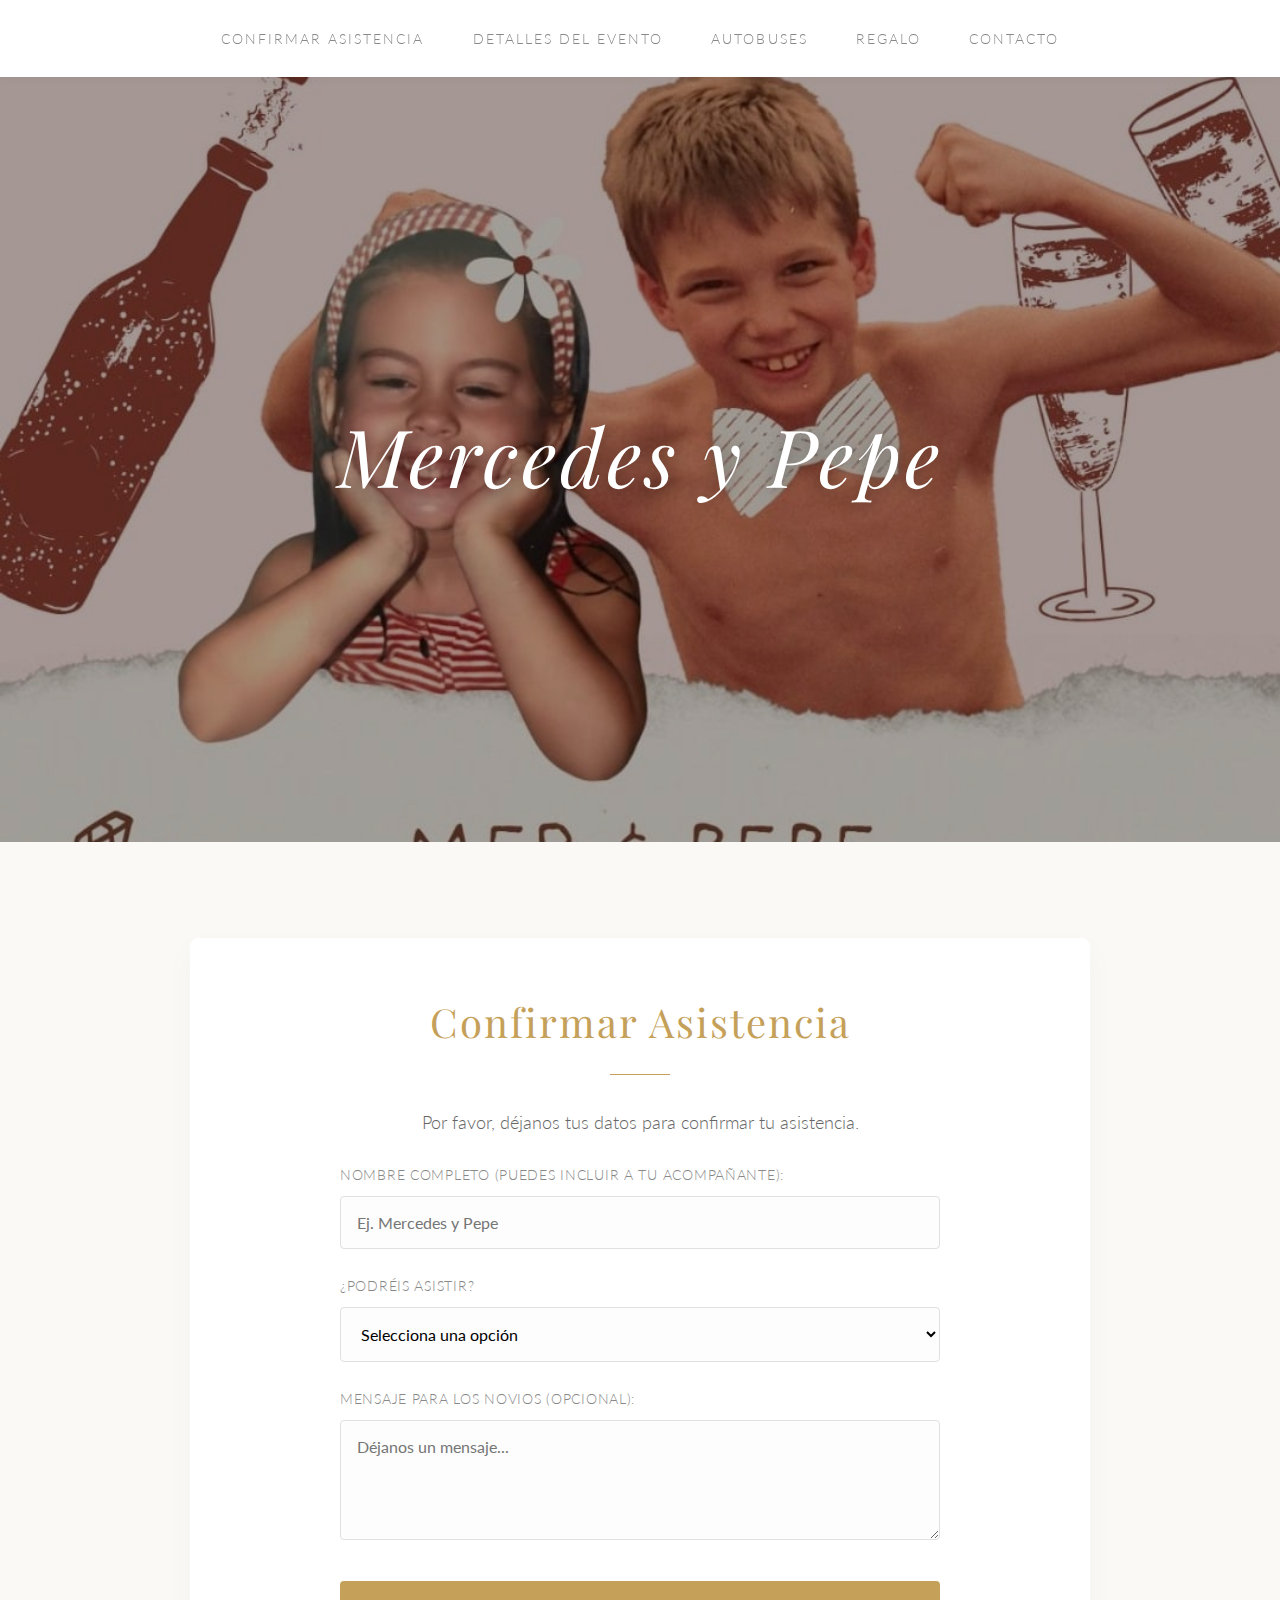
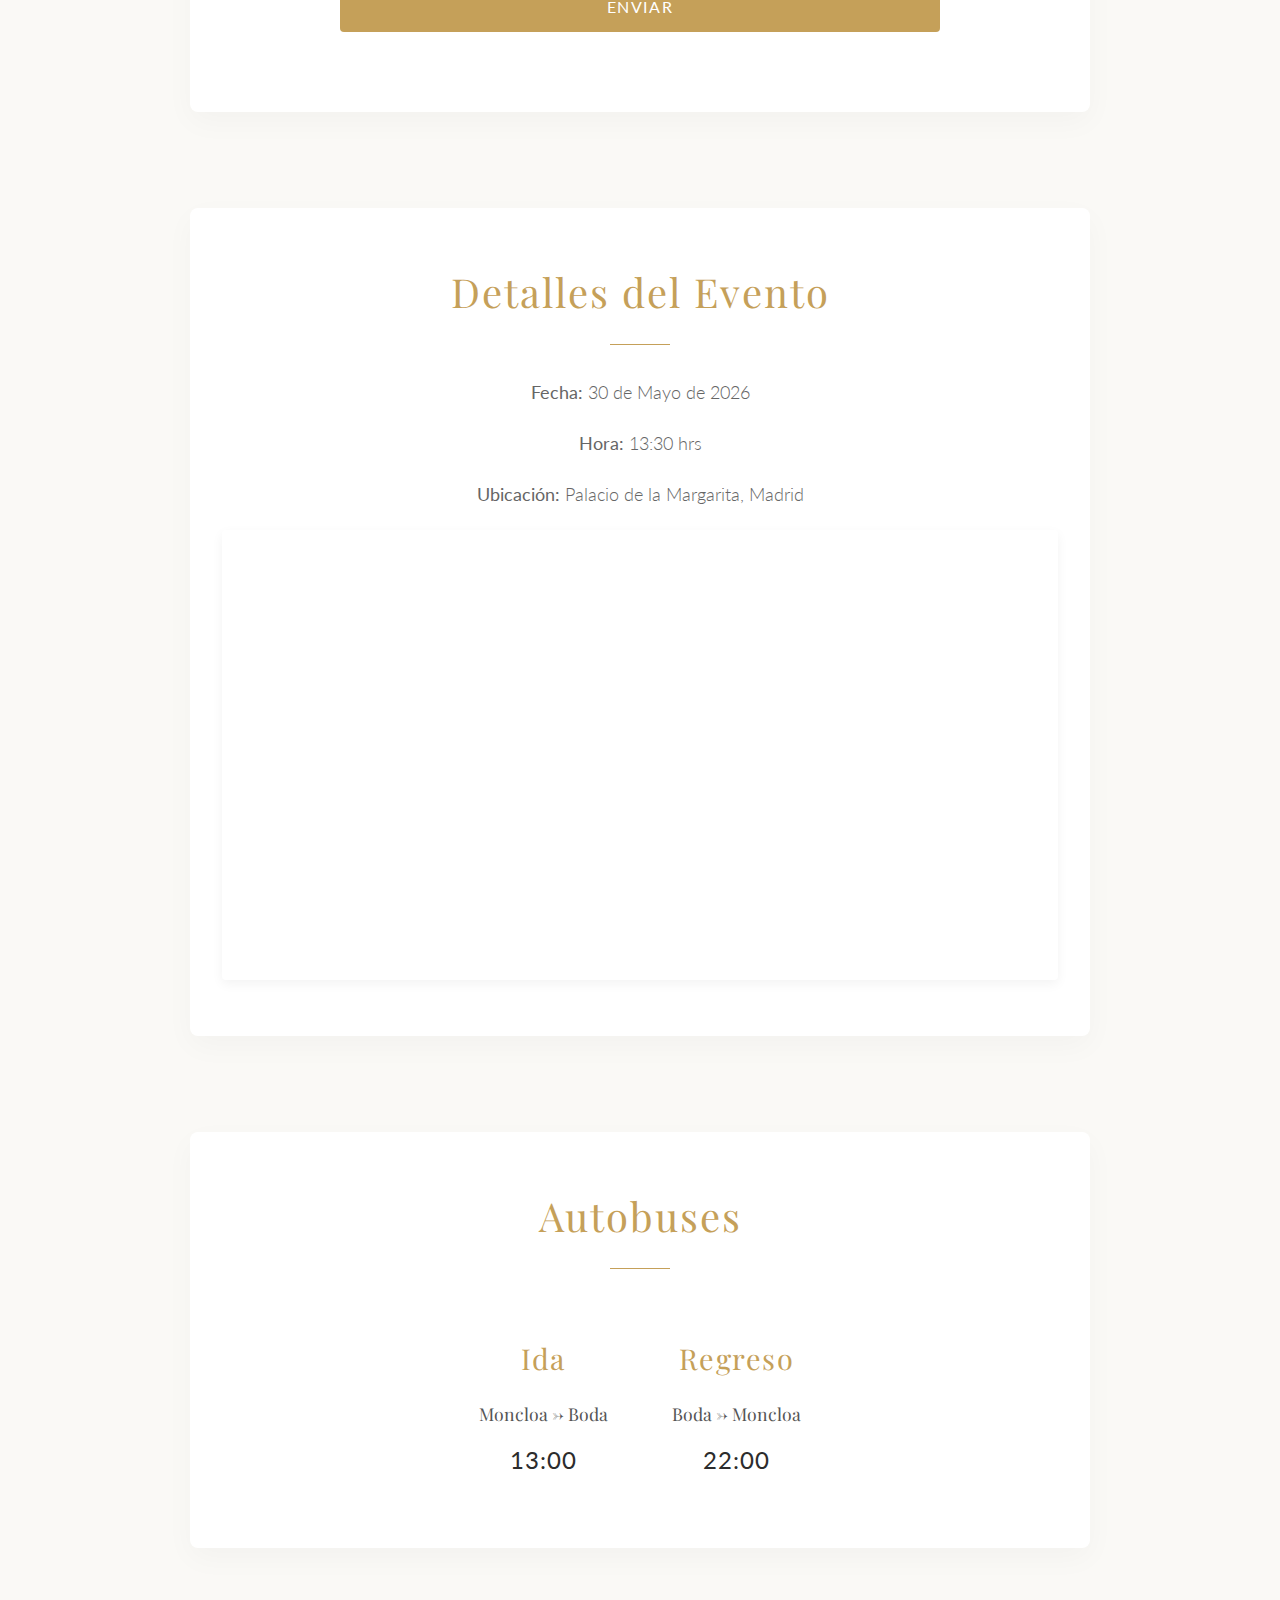
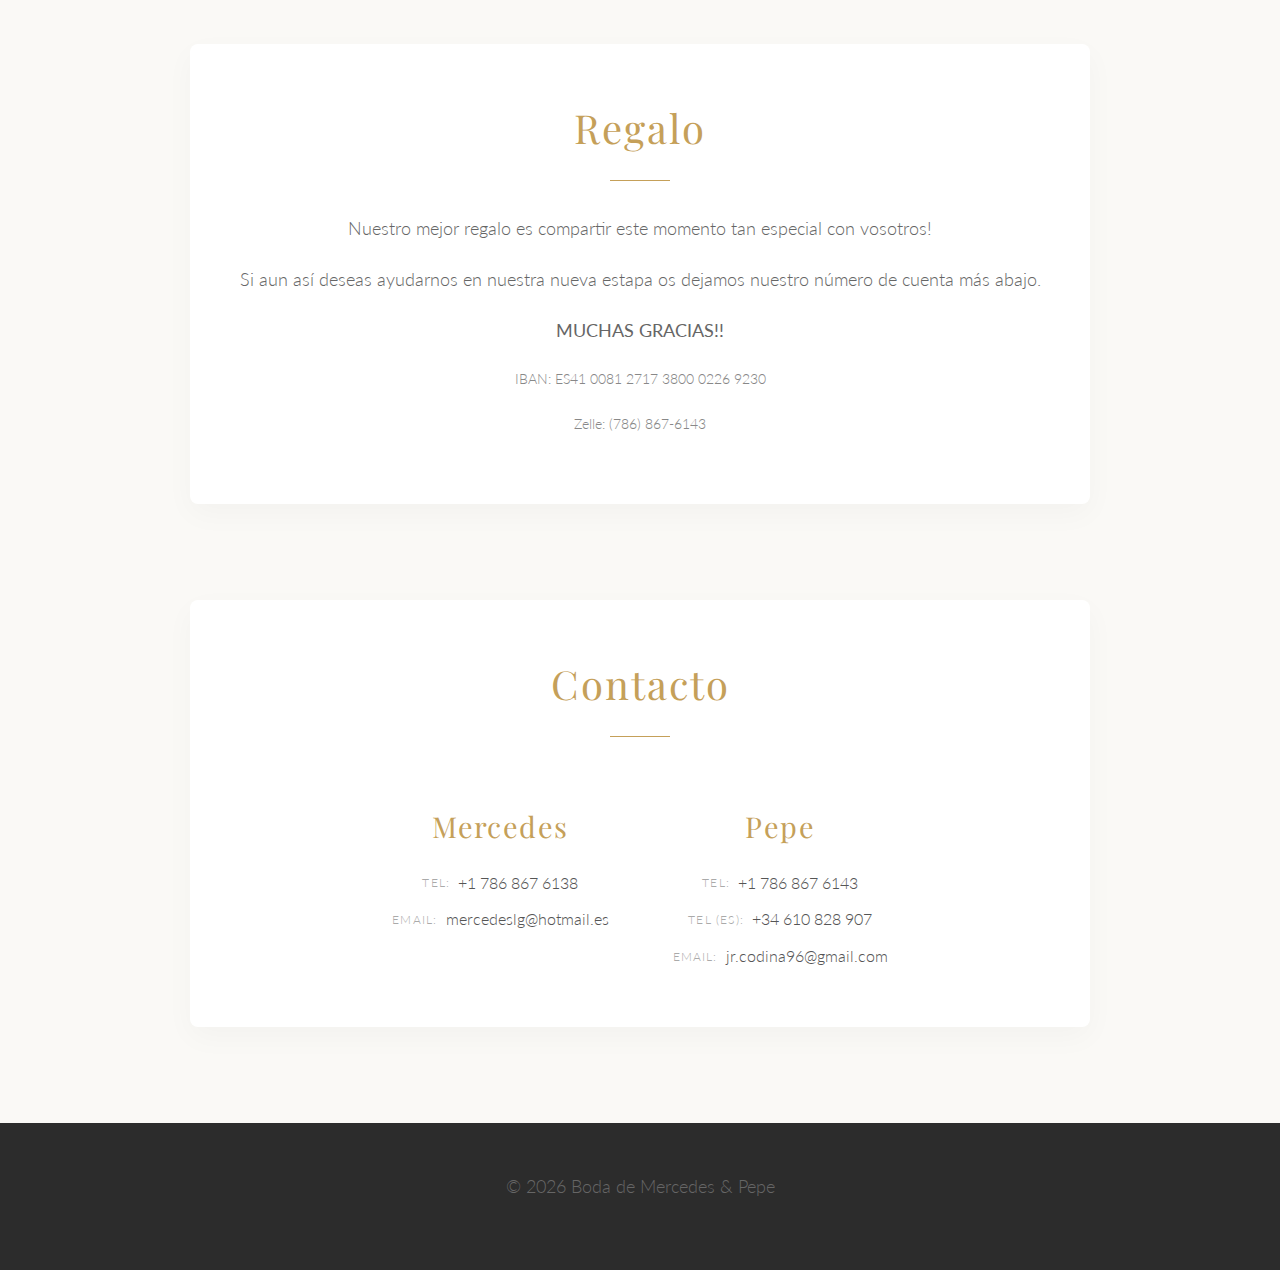
<file: index.html>
<!DOCTYPE html>
<html lang="es">

<head>
  <meta charset="UTF-8" />
  <meta name="viewport" content="width=device-width, initial-scale=1.0" />
  <title>Boda de Mercedes y Pepe</title>
  <link rel="stylesheet" href="style.css" />
</head>

<body>
  <nav class="menu-nav">
    <ul>
      <li><a href="#rsvp">Confirmar Asistencia</a></li>
      <li><a href="#detalles">Detalles del Evento</a></li>
      <li><a href="#autobuses">Autobuses</a></li>
      <li><a href="#regalos">Regalo</a></li>
      <li><a href="#contacto">Contacto</a></li>
    </ul>
  </nav>

  <header id="inicio" class="hero">
    <h1>Mercedes y Pepe</h1>
  </header>

  <section id="rsvp" class="rsvp">
    <h2>Confirmar Asistencia</h2>
    <p>Por favor, déjanos tus datos para confirmar tu asistencia.</p>
    <form id="form-rsvp">
      <label for="nombre">Nombre Completo (puedes incluir a tu acompañante):</label>
      <input type="text" id="nombre" name="nombre" placeholder="Ej. Mercedes y Pepe" required />

      <label for="asistencia">¿Podréis asistir?</label>
      <select id="asistencia" name="asistencia" required>
        <option value="">Selecciona una opción</option>
        <option value="Sí">¡Sí, allí estaremos!</option>
        <option value="No">Lamentablemente no podremos ir</option>
      </select>

      <label for="mensaje">Mensaje para los novios (opcional):</label>
      <textarea id="mensaje" name="mensaje" placeholder="Déjanos un mensaje..."></textarea>

      <button type="submit">Enviar</button>
    </form>
    <p id="respuesta-form"></p>
  </section>

  <section id="detalles" class="detalles">
    <h2>Detalles del Evento</h2>
    <p><strong>Fecha:</strong> 30 de Mayo de 2026</p>
    <p><strong>Hora:</strong> 13:30 hrs</p>
    <p><strong>Ubicación:</strong> Palacio de la Margarita, Madrid</p>
    <iframe
      src="https://www.google.com/maps/embed?pb=!1m18!1m12!1m3!1d3027.6519702709465!2d-3.984075499999999!3d40.63755659999999!2m3!1f0!2f0!3f0!3m2!1i1024!2i768!4f13.1!3m3!1m2!1s0xd4177c2ade90e81%3A0x2348925ba89d79dd!2sPalacio%20de%20la%20Margarita!5e0!3m2!1sen!2sus!4v1738038029920!5m2!1sen!2sus"
      width="600" height="450" style="border:0;" allowfullscreen="" loading="lazy"
      referrerpolicy="no-referrer-when-downgrade"></iframe>
  </section>

  <section id="autobuses" class="autobuses">
    <h2>Autobuses</h2>
    <div class="autobuses-grid">
      <div class="autobus-item">
        <h3>Ida</h3>
        <p class="route">Moncloa &rarr; Boda</p>
        <p class="time">13:00</p>
      </div>
      <div class="autobus-item">
        <h3>Regreso</h3>
        <p class="route">Boda &rarr; Moncloa</p>
        <p class="time">22:00</p>
      </div>
    </div>
  </section>

  <section id="regalos" class="regalos">
    <h2>Regalo</h2>
    <p>Nuestro mejor regalo es compartir este momento tan especial con vosotros! </p>
    <p>Si aun así deseas ayudarnos en nuestra nueva estapa os dejamos nuestro número de cuenta más abajo.</p>
    <p><strong>MUCHAS GRACIAS!!</strong></p>

    <p class="dato">IBAN: ES41 0081 2717 3800 0226 9230</p>
    <p class="dato">Zelle: (786) 867-6143</p>
  </section>

  <section id="contacto" class="contacto">
    <h2>Contacto</h2>
    <div class="contacto-grid">
      <div class="contact-person">
        <h3>Mercedes</h3>
        <p><span class="label">Tel:</span> <a href="tel:+17868676138">+1 786 867 6138</a></p>
        <p><span class="label">Email:</span> <a href="mailto:mercedeslg@hotmail.es">mercedeslg@hotmail.es</a></p>
      </div>
      <div class="contact-person">
        <h3>Pepe</h3>
        <p><span class="label">Tel:</span> <a href="tel:+17868676143">+1 786 867 6143</a></p>
        <p><span class="label">Tel (ES):</span> <a href="tel:+34610828907">+34 610 828 907</a></p>
        <p><span class="label">Email:</span> <a href="mailto:jr.codina96@gmail.com">jr.codina96@gmail.com</a></p>
      </div>
    </div>
  </section>


  <footer class="footer">
    <p>&copy; 2026 Boda de Mercedes & Pepe</p>
  </footer>

  <script src="interactive.js"></script>
</body>


</html>
</file>
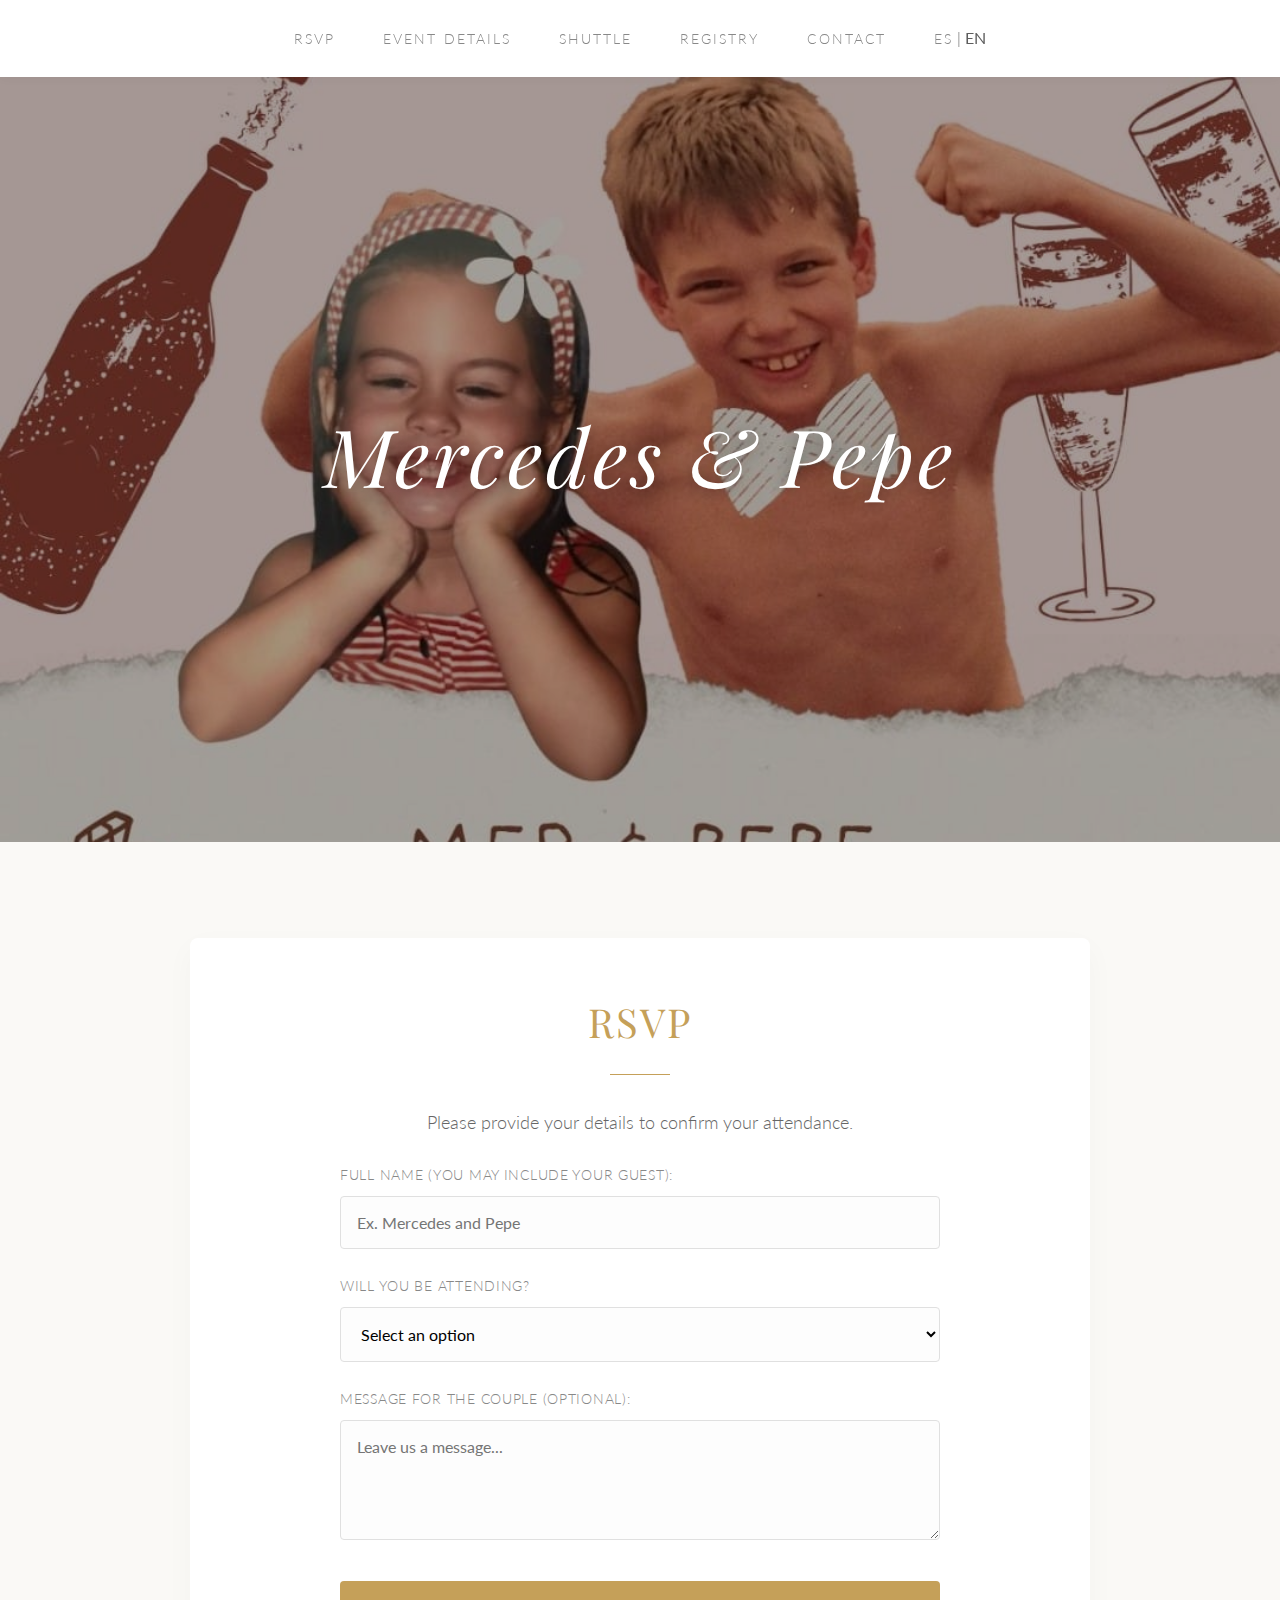
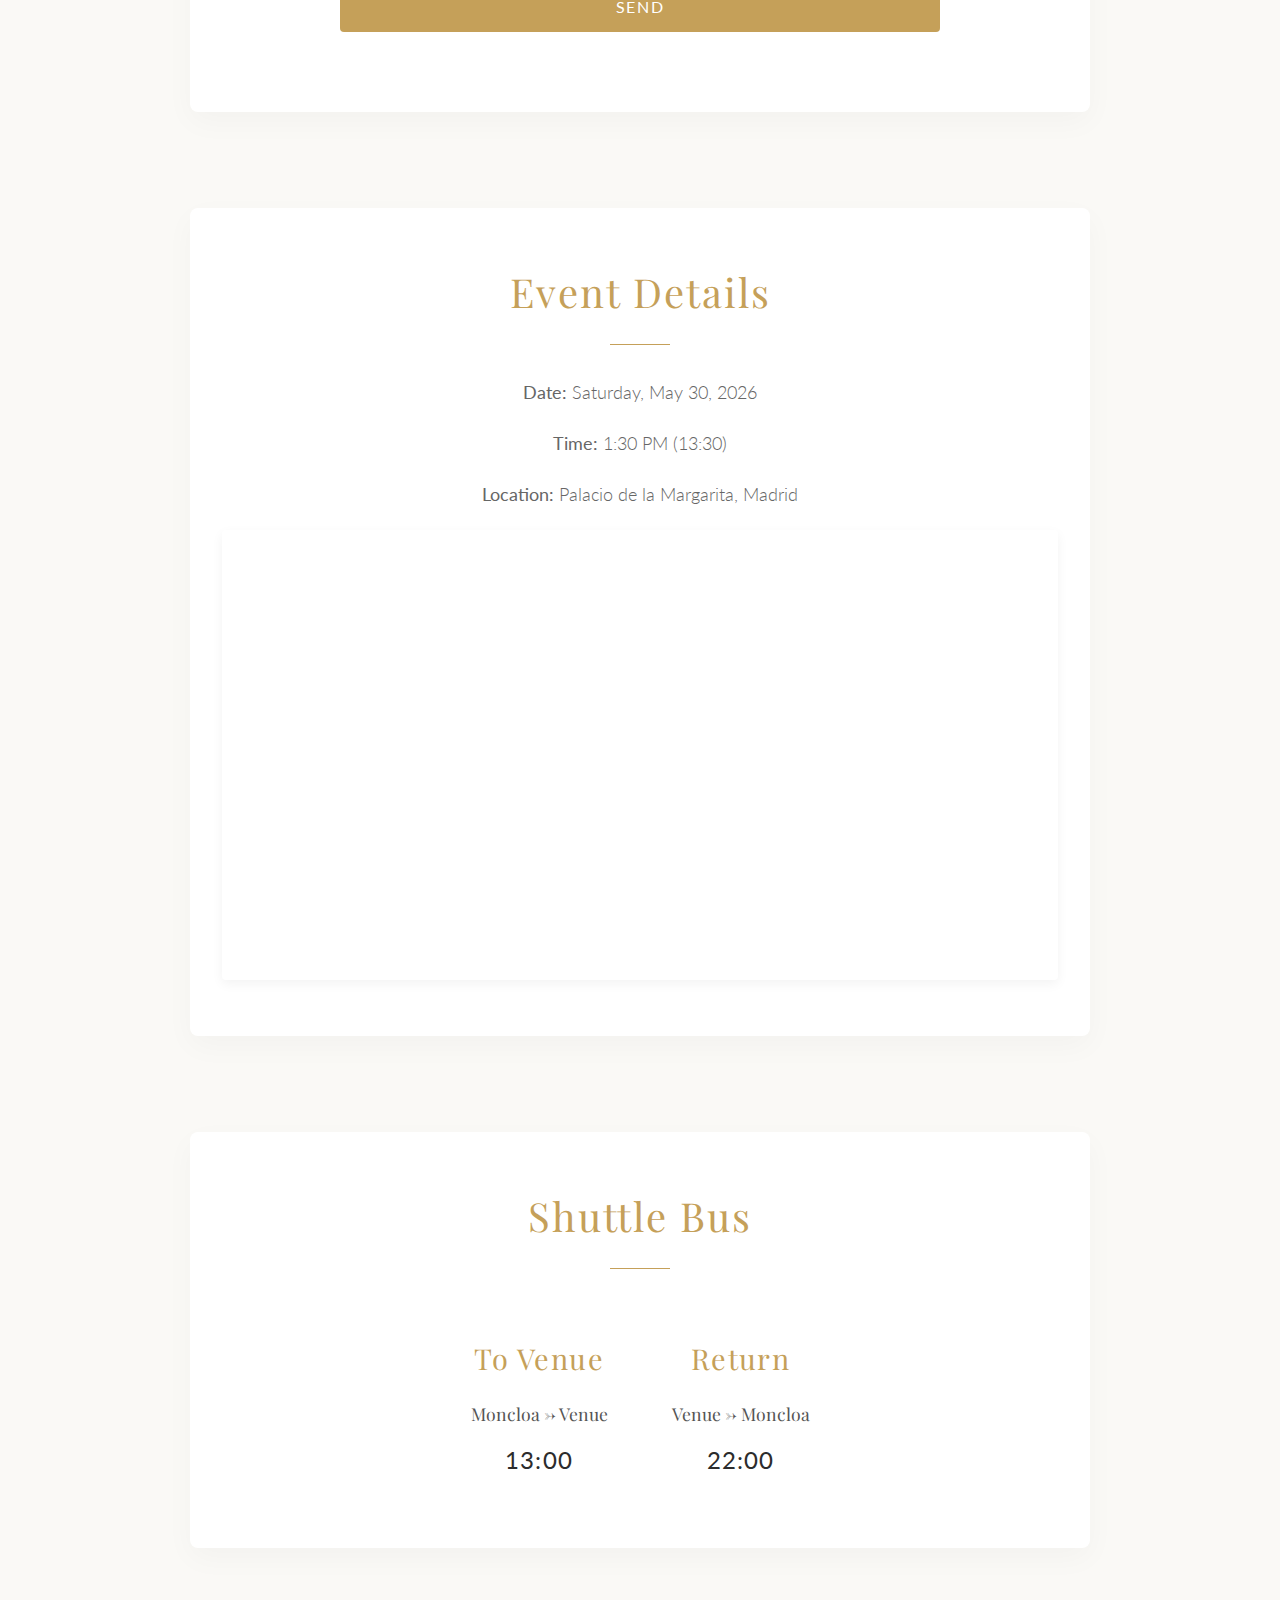
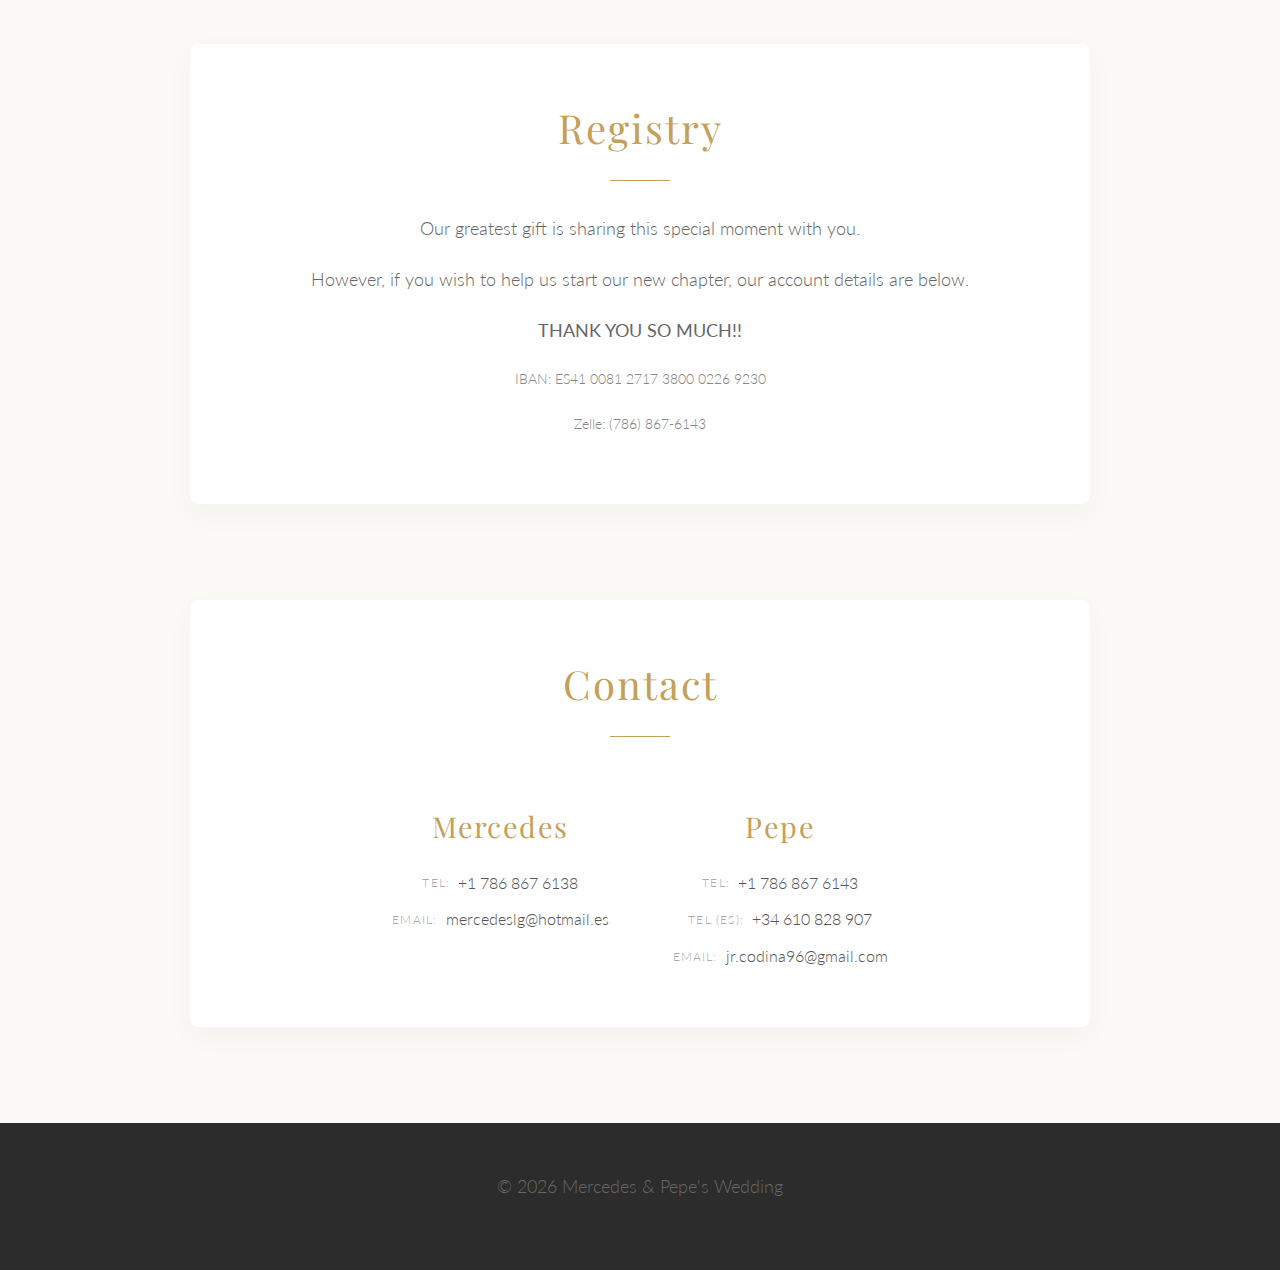
<file: en/index.html>
<!DOCTYPE html>
<html lang="en">

<head>
    <meta charset="UTF-8" />
    <meta name="viewport" content="width=device-width, initial-scale=1.0" />
    <title>Mercedes & Pepe's Wedding</title>
    <link rel="stylesheet" href="../style.css" />
</head>

<body>
    <nav class="menu-nav">
        <ul>
            <li><a href="#rsvp">RSVP</a></li>
            <li><a href="#detalles">Event Details</a></li>
            <li><a href="#autobuses">Shuttle</a></li>
            <li><a href="#regalos">Registry</a></li>
            <li><a href="#contacto">Contact</a></li>
            <li class="lang-switch"><a href="../index.html">ES</a> | <strong>EN</strong></li>
        </ul>
    </nav>

    <header id="inicio" class="hero">
        <h1>Mercedes & Pepe</h1>
    </header>

    <section id="rsvp" class="rsvp">
        <h2>RSVP</h2>
        <p>Please provide your details to confirm your attendance.</p>
        <form id="form-rsvp">
            <label for="nombre">Full Name (you may include your guest):</label>
            <input type="text" id="nombre" name="nombre" placeholder="Ex. Mercedes and Pepe" required />

            <label for="asistencia">Will you be attending?</label>
            <select id="asistencia" name="asistencia" required>
                <option value="">Select an option</option>
                <option value="Sí">Yes, we will be there!</option>
                <option value="No">Regrettably, we cannot attend</option>
            </select>

            <label for="mensaje">Message for the couple (optional):</label>
            <textarea id="mensaje" name="mensaje" placeholder="Leave us a message..."></textarea>

            <button type="submit">Send</button>
        </form>
        <p id="respuesta-form"></p>
    </section>

    <section id="detalles" class="detalles">
        <h2>Event Details</h2>
        <p><strong>Date:</strong> Saturday, May 30, 2026</p>
        <p><strong>Time:</strong> 1:30 PM (13:30)</p>
        <p><strong>Location:</strong> Palacio de la Margarita, Madrid</p>
        <iframe
            src="https://www.google.com/maps/embed?pb=!1m18!1m12!1m3!1d3027.6519702709465!2d-3.984075499999999!3d40.63755659999999!2m3!1f0!2f0!3f0!3m2!1i1024!2i768!4f13.1!3m3!1m2!1s0xd4177c2ade90e81%3A0x2348925ba89d79dd!2sPalacio%20de%20la%20Margarita!5e0!3m2!1sen!2sus!4v1738038029920!5m2!1sen!2sus"
            width="600" height="450" style="border:0;" allowfullscreen="" loading="lazy"
            referrerpolicy="no-referrer-when-downgrade"></iframe>
    </section>

    <section id="autobuses" class="autobuses">
        <h2>Shuttle Bus</h2>
        <div class="autobuses-grid">
            <div class="autobus-item">
                <h3>To Venue</h3>
                <p class="route">Moncloa &rarr; Venue</p>
                <p class="time">13:00</p>
            </div>
            <div class="autobus-item">
                <h3>Return</h3>
                <p class="route">Venue &rarr; Moncloa</p>
                <p class="time">22:00</p>
            </div>
        </div>
    </section>

    <section id="regalos" class="regalos">
        <h2>Registry</h2>
        <p>Our greatest gift is sharing this special moment with you.</p>
        <p>However, if you wish to help us start our new chapter, our account details are below.</p>
        <p><strong>THANK YOU SO MUCH!!</strong></p>

        <p class="dato">IBAN: ES41 0081 2717 3800 0226 9230</p>
        <p class="dato">Zelle: (786) 867-6143</p>
    </section>

    <section id="contacto" class="contacto">
        <h2>Contact</h2>
        <div class="contacto-grid">
            <div class="contact-person">
                <h3>Mercedes</h3>
                <p><span class="label">Tel:</span> <a href="tel:+17868676138">+1 786 867 6138</a></p>
                <p><span class="label">Email:</span> <a href="mailto:mercedeslg@hotmail.es">mercedeslg@hotmail.es</a>
                </p>
            </div>
            <div class="contact-person">
                <h3>Pepe</h3>
                <p><span class="label">Tel:</span> <a href="tel:+17868676143">+1 786 867 6143</a></p>
                <p><span class="label">Tel (ES):</span> <a href="tel:+34610828907">+34 610 828 907</a></p>
                <p><span class="label">Email:</span> <a href="mailto:jr.codina96@gmail.com">jr.codina96@gmail.com</a>
                </p>
            </div>
        </div>
    </section>

    <footer class="footer">
        <p>&copy; 2026 Mercedes & Pepe's Wedding</p>
    </footer>

    <script src="../interactive.js"></script>
</body>

</html>
</file>
<file: style.css>
/* Wedding Elegant Theme */
/* Fonts Import - Google Fonts */
@import url('https://fonts.googleapis.com/css2?family=Playfair+Display:ital,wght@0,400;0,700;1,400&family=Lato:wght@300;400;700&display=swap');

/* Reset & Base */
* {
  margin: 0;
  padding: 0;
  box-sizing: border-box;
}

html {
  scroll-behavior: smooth;
}

body {
  font-family: 'Lato', sans-serif;
  line-height: 1.8;
  background-color: #faf9f6;
  /* Off-white / Eggshell */
  color: #5d5d5d;
  font-weight: 300;
}

h1,
h2,
h3 {
  font-family: 'Playfair Display', serif;
  font-weight: 400;
  color: #2c2c2c;
  letter-spacing: 0.05em;
}

a {
  text-decoration: none;
  color: inherit;
  transition: all 0.3s ease;
}

/* Navigation - Elegant & Sticky */
.menu-nav {
  background-color: rgba(255, 255, 255, 0.95);
  padding: 1.5rem 0;
  text-align: center;
  position: sticky;
  top: 0;
  z-index: 1000;
  box-shadow: 0 2px 10px rgba(0, 0, 0, 0.03);
  backdrop-filter: blur(5px);
}

.menu-nav ul {
  list-style: none;
  display: flex;
  justify-content: center;
  gap: 3rem;
}

.menu-nav a {
  text-transform: uppercase;
  font-size: 0.85rem;
  letter-spacing: 0.15em;
  color: #888;
}

.menu-nav a:hover {
  color: #c5a059;
  /* Gold accent */
}

/* Hero Section */
.hero {
  position: relative;
  background: url("save_the_date.jpeg") no-repeat center center;
  background-size: cover;
  height: 85vh;
  /* Taller, more impactful */
  display: flex;
  align-items: center;
  justify-content: center;
  text-align: center;
  color: #fff;
  overflow: hidden;
}

/* Overlay for text readability */
.hero::before {
  content: "";
  position: absolute;
  top: 0;
  left: 0;
  right: 0;
  bottom: 0;
  background: rgba(0, 0, 0, 0.35);
  /* Darken slightly */
}

.hero h1 {
  position: relative;
  z-index: 1;
  font-size: 5rem;
  font-style: italic;
  color: #fff;
  text-shadow: 0 2px 15px rgba(0, 0, 0, 0.3);
  margin-bottom: 0.5rem;
}

.hero p {
  position: relative;
  z-index: 1;
  font-size: 1.3rem;
  letter-spacing: 0.1em;
  text-transform: uppercase;
  color: #f0f0f0;
}

/* General Section Styling */
section {
  max-width: 900px;
  margin: 6rem auto;
  padding: 3rem 2rem;
  text-align: center;
  background: #fff;
  border-radius: 8px;
  /* Soft rounding */
  box-shadow: 0 10px 30px rgba(0, 0, 0, 0.03);
  /* subtle depth */
}

section h2 {
  font-size: 2.5rem;
  margin-bottom: 2rem;
  color: #c5a059;
  /* Gold accent for headings */
  position: relative;
  display: inline-block;
}

/* Decorative underline */
section h2::after {
  content: "";
  display: block;
  width: 60px;
  height: 1px;
  background: #c5a059;
  margin: 1rem auto 0;
}

p {
  font-size: 1.1rem;
  margin-bottom: 1.2rem;
  color: #666;
}

/* Map Frame */
iframe {
  width: 100%;
  border-radius: 4px;
  /* Match inputs */
  filter: grayscale(20%);
  /* Elegant muted map */
  transition: filter 0.3s;
  box-shadow: 0 4px 12px rgba(0, 0, 0, 0.05);
}

iframe:hover {
  filter: grayscale(0%);
}

/* RSVP Form */
.rsvp form {
  max-width: 600px;
  margin: 0 auto;
  text-align: left;
}

.rsvp label {
  display: block;
  margin: 1.5rem 0 0.5rem;
  font-size: 0.9rem;
  text-transform: uppercase;
  letter-spacing: 0.05em;
  color: #888;
}

.rsvp input,
.rsvp select,
.rsvp textarea {
  width: 100%;
  padding: 1rem;
  font-family: 'Lato', sans-serif;
  font-size: 1rem;
  border: 1px solid #e0e0e0;
  border-radius: 4px;
  background: #fdfdfd;
  transition: border-color 0.3s;
}

.rsvp input:focus,
.rsvp select:focus,
.rsvp textarea:focus {
  outline: none;
  border-color: #c5a059;
  background: #fff;
}

.rsvp textarea {
  min-height: 120px;
  resize: vertical;
}

.rsvp button {
  display: block;
  width: 100%;
  margin-top: 2rem;
  background-color: #c5a059;
  color: #fff;
  border: none;
  padding: 1rem;
  font-family: 'Lato', sans-serif;
  font-size: 1rem;
  text-transform: uppercase;
  letter-spacing: 0.1em;
  cursor: pointer;
  border-radius: 4px;
  transition: background-color 0.3s, transform 0.2s;
}

.rsvp button:hover {
  background-color: #a88544;
  transform: translateY(-2px);
}

#respuesta-form {
  margin-top: 2rem;
  font-weight: 700;
  font-size: 1.1rem;
}

/* Regalos Section adjustments */
.regalos p.dato {
  font-family: 'Lato', sans-serif;
  font-size: 0.9rem;
  color: #888;
  margin-top: 0.3rem;
  /* tighter spacing */
  font-weight: 300;
  display: block;
  /* Clean block display */
}

/* Autobuses Section */
.autobuses-grid {
  display: flex;
  justify-content: center;
  gap: 4rem;
  margin-top: 2rem;
}

.autobus-item {
  text-align: center;
}

.autobus-item h3 {
  font-size: 1.8rem;
  margin-bottom: 0.8rem;
  color: #c5a059;
}

.autobus-item .route {
  font-size: 1.1rem;
  color: #555;
  margin-bottom: 0.5rem;
  font-family: 'Playfair Display', serif;
}

.autobus-item .time {
  font-size: 1.5rem;
  color: #2c2c2c;
  font-weight: 400;
  letter-spacing: 0.05em;
}

/* Contact Section */
.contacto-grid {
  display: flex;
  justify-content: center;
  gap: 4rem;
  margin-top: 2rem;
  text-align: left;
  /* Keep text aligned left for lists? Or Center? User said "neat". I'll try Left inside the centered columns. */
}

.contact-person {
  text-align: center;
  /* Center the person block */
}

.contact-person h3 {
  font-size: 1.8rem;
  margin-bottom: 1rem;
  color: #c5a059;
}

.contact-person p {
  font-size: 1rem;
  margin-bottom: 0.5rem;
  color: #555;
  display: flex;
  /* alignment helper */
  justify-content: center;
  /* center the content */
  align-items: center;
  gap: 0.5rem;
}

.contact-person .label {
  font-size: 0.75rem;
  text-transform: uppercase;
  letter-spacing: 0.1em;
  color: #aaa;
}

.contact-person a:hover {
  text-decoration: underline;
  color: #c5a059;
}

/* Footer */
.footer {
  background-color: #2c2c2c;
  color: rgba(255, 255, 255, 0.6);
  text-align: center;
  padding: 3rem 1rem;
  margin-top: 4rem;
  font-size: 0.9rem;
}

/* Mobile Responsive */
@media (max-width: 768px) {
  .hero h1 {
    font-size: 3rem;
  }

  .menu-nav ul {
    gap: 1.2rem;
    padding: 0 1rem;
    flex-wrap: wrap;
    /* allow wrapping on very small screens */
  }

  section {
    margin: 3rem 1rem;
    padding: 2rem 1rem;
  }

  .contacto-grid,
  .autobuses-grid {
    flex-direction: column;
    gap: 2rem;
  }

}
</file>
